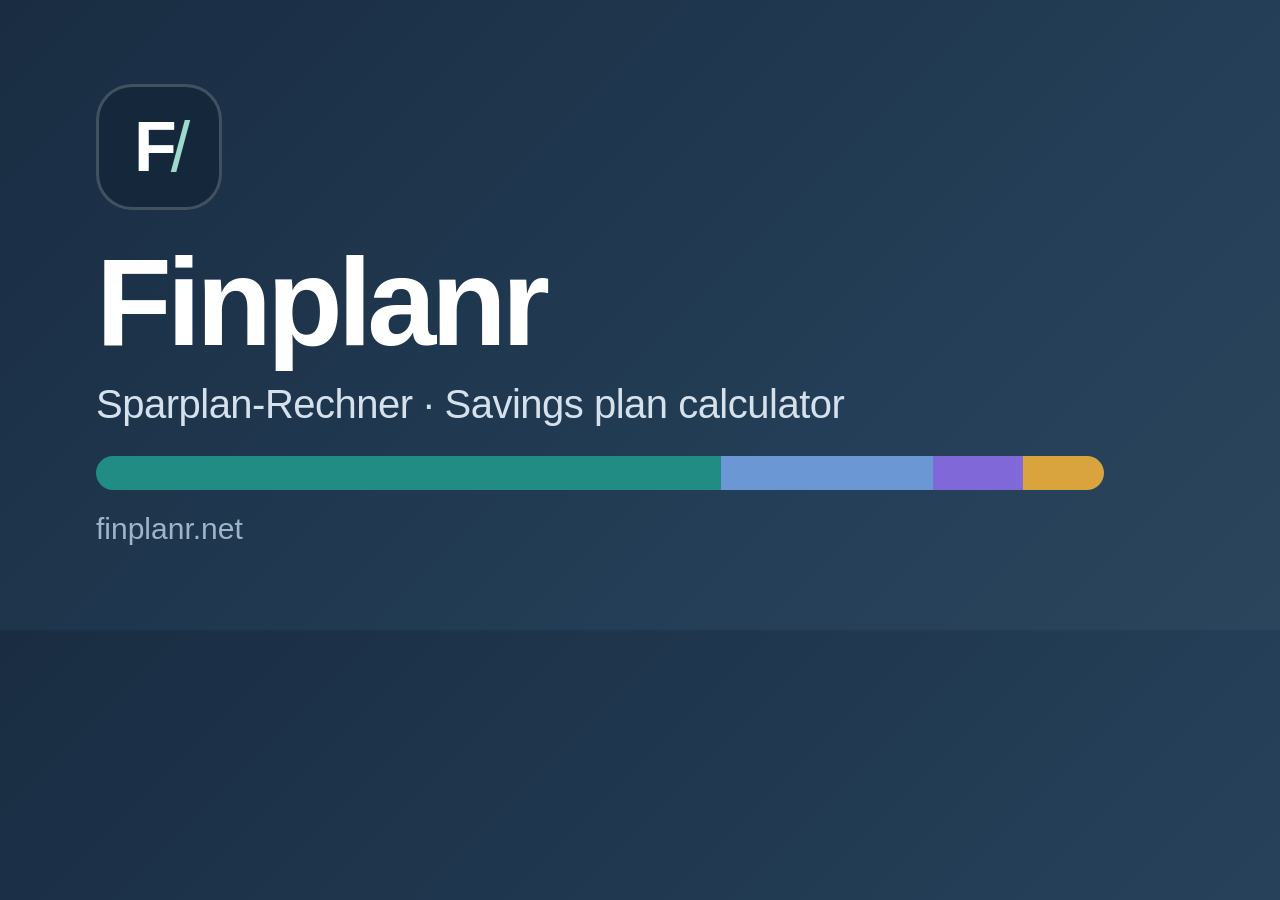
<file: tools/og-image.html>
<!doctype html>
<meta charset="utf-8">
<!-- Source of site/og-image.png (1200x630). Rendered once with headless Chromium; not deployed. -->
<style>
html,body{margin:0}
body{width:1200px;height:630px;box-sizing:border-box;padding:84px 96px;background:linear-gradient(135deg,#192c42 0%,#233e56 65%,#2b455d 100%);color:#fff;font-family:-apple-system,"Segoe UI",Inter,Roboto,Arial,sans-serif;display:flex;flex-direction:column;justify-content:space-between}
.mark{width:120px;height:120px;border-radius:36px;background:#15283b;border:3px solid #ffffff30;display:grid;place-items:center;font-size:70px;font-weight:800;letter-spacing:-6px}
.mark i{font-style:normal;font-weight:300;color:#9ed9ce}
h1{font-size:124px;letter-spacing:-5px;margin:0;line-height:1;font-weight:780}
p{margin:18px 0 0;font-size:40px;color:#d5e2ed;letter-spacing:-.5px}
.bar{display:flex;height:34px;border-radius:17px;overflow:hidden;width:100%}
.bar span{display:block;height:100%}
.url{font-size:30px;color:#9fb4c7;margin-top:22px}
</style>
<div class="mark"><span>F<i>/</i></span></div>
<div><h1>Finplanr</h1><p>Sparplan-Rechner · Savings plan calculator</p></div>
<div><div class="bar"><span style="width:62%;background:#218c83"></span><span style="width:21%;background:#6b98d4"></span><span style="width:9%;background:#8068d8"></span><span style="width:8%;background:#d9a33d"></span></div><div class="url">finplanr.net</div></div>
</file>
